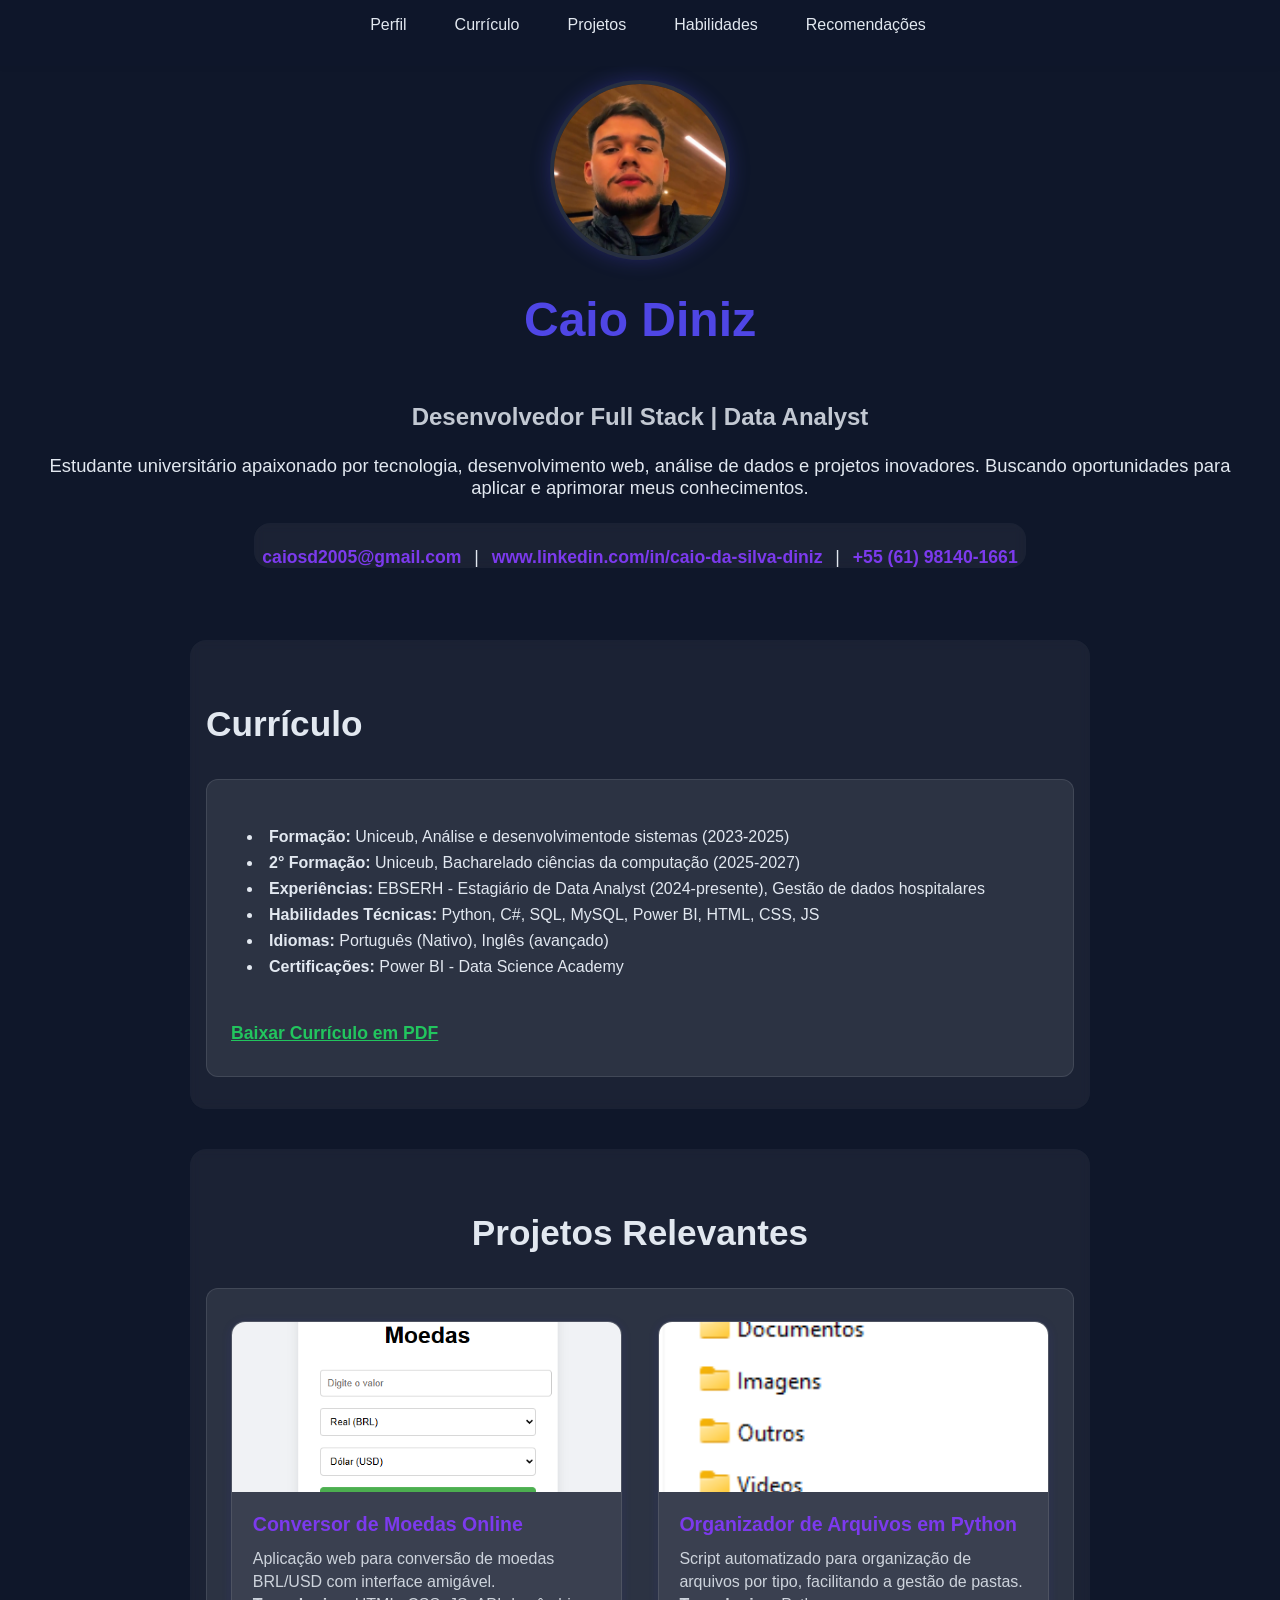
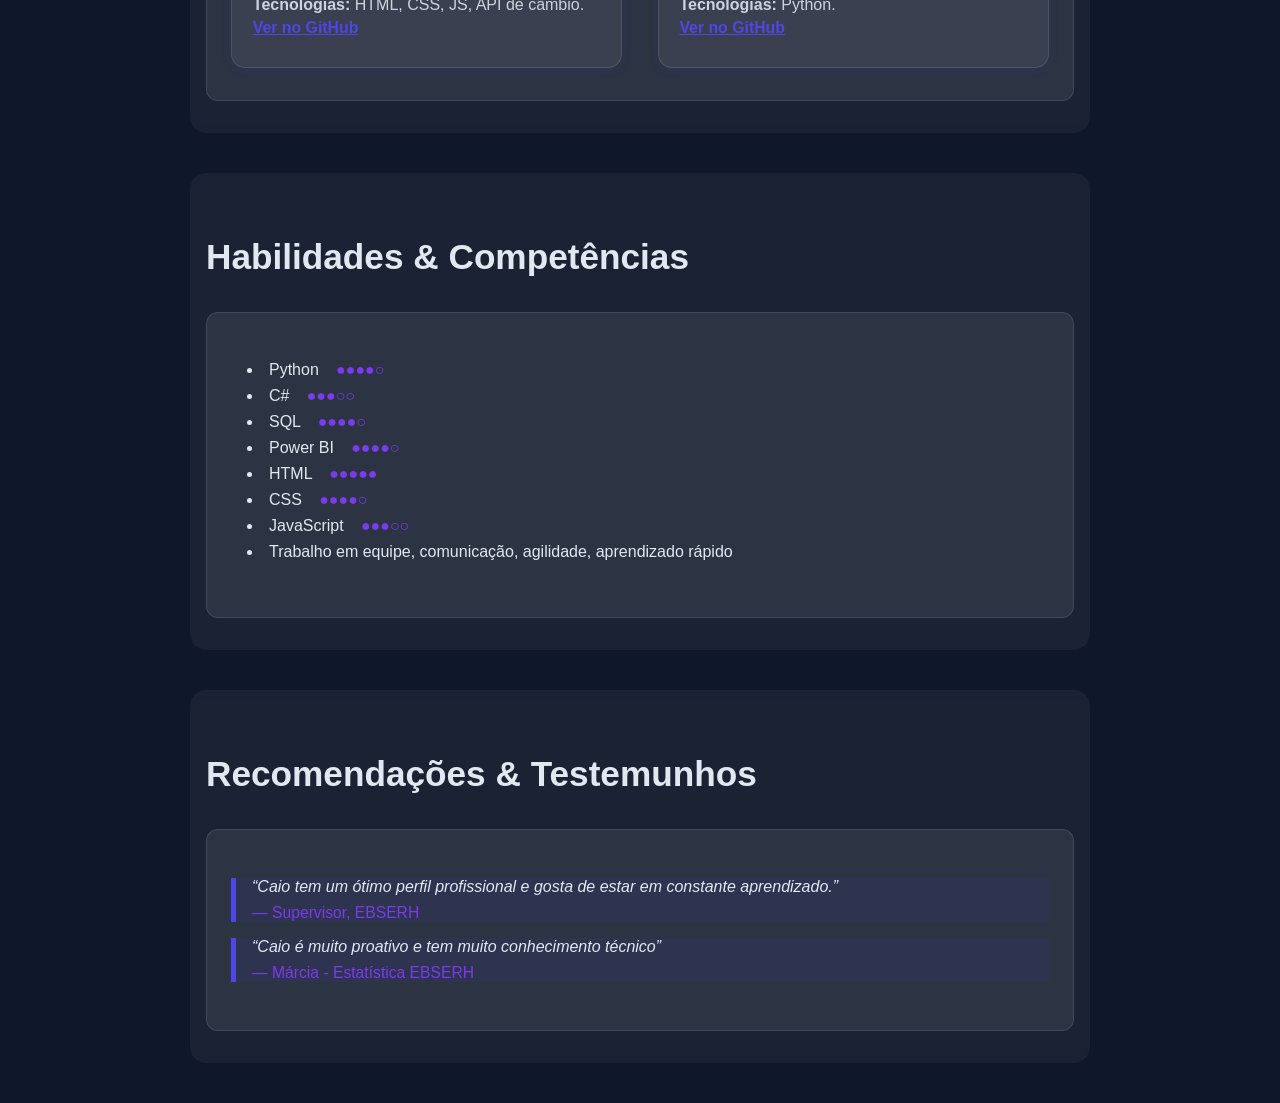
<file: portifólio/index.html>
<!DOCTYPE html>
<html lang="pt-BR">
<head>
    <meta charset="UTF-8">
    <title>portfolioHUB - Caio Diniz</title>
    <link rel="stylesheet" href="styles.css">
</head>
<body>

    <!-- Navegação -->
    <nav class="navegacao">
        <ul class="menu">
            <li><a class="menu-link" href="#perfil">Perfil</a></li>
            <li><a class="menu-link" href="#curriculo">Currículo</a></li>
            <li><a class="menu-link" href="#projetos">Projetos</a></li>
            <li><a class="menu-link" href="#habilidades">Habilidades</a></li>
            <li><a class="menu-link" href="#recomendacoes">Recomendações</a></li>
        </ul>
    </nav>

    <!-- Perfil Pessoal -->
    <header class="cabecalho" id="perfil">
        <img src="Foto_perfil.jpg" alt="Foto profissional de Caio Diniz" class="foto-perfil">
        <h1 class="h1">Caio Diniz</h1>
        <h2 class="cabecalho-subtitulo">Desenvolvedor Full Stack | Data Analyst</h2>
        <p class="sobre-paragrafo">
            Estudante universitário apaixonado por tecnologia, desenvolvimento web, análise de dados e projetos inovadores. Buscando oportunidades para aplicar e aprimorar meus conhecimentos.
        </p>
        <div class="contatos">
            <a href="mailto:caio@email.com">caiosd2005@gmail.com</a> |
            <a href="https://linkedin.com/in/caio-diniz" target="_blank" rel="noopener">www.linkedin.com/in/caio-da-silva-diniz</a> |
            <a>+55 (61) 98140-1661</a>
        </div>
    </header>

    <!-- Currículo -->
    <section class="sobre" id="curriculo">
        <h2 class="sobre-titulo">Currículo</h2>
        <div class="sobre-caixa">
            <ul>
                <li><strong>Formação:</strong> Uniceub, Análise e desenvolvimentode sistemas (2023-2025)</li>
                <li><strong>2° Formação:</strong> Uniceub, Bacharelado ciências da computação (2025-2027)</li>
                <li><strong>Experiências:</strong> EBSERH - Estagiário de Data Analyst (2024-presente), Gestão de dados hospitalares</li>
                <li><strong>Habilidades Técnicas:</strong> Python, C#, SQL, MySQL, Power BI, HTML, CSS, JS</li>
                <li><strong>Idiomas:</strong> Português (Nativo), Inglês (avançado)</li>
                <li><strong>Certificações:</strong> Power BI - Data Science Academy</li>
            </ul>
            <a href="Currículo - Caio da Silva Diniz.pdf" target="_blank" rel="noopener">Baixar Currículo em PDF</a>
        </div>
    </section>

    <!-- Projetos -->
    <section class="projetos" id="projetos">
        <h2 class="projetos-titulo">Projetos Relevantes</h2>
        <div class="projetos-caixa">
            <div class="projetos-card">
                <img src="conversor de moedas.png" alt="Conversor de Moedas" class="projetos-imagem">
                <div class="caixa-texto-projeto">
                    <h3 class="info-projetos">Conversor de Moedas Online</h3>
                    <p class="paragrafo-projeto">
                        Aplicação web para conversão de moedas BRL/USD com interface amigável.<br>
                        <strong>Tecnologias:</strong> HTML, CSS, JS, API de câmbio.<br>
                        <a href="https://github.com/codewithcaio/conversor-moedas" target="_blank" rel="noopener">Ver no GitHub</a>
                    </p>
                </div>
            </div>
            <div class="projetos-card">
                <img src="bot.png" alt="Bot Organizador de Arquivos" class="projetos-imagem">
                <div class="caixa-texto-projeto">
                    <h3 class="info-projetos">Organizador de Arquivos em Python</h3>
                    <p class="paragrafo-projeto">
                        Script automatizado para organização de arquivos por tipo, facilitando a gestão de pastas.<br>
                        <strong>Tecnologias:</strong> Python.<br>
                        <a href="https://github.com/codewithcaio/BOT-organizador-arquivos" target="_blank" rel="noopener">Ver no GitHub</a>
                    </p>
                </div>
            </div>
        </div>
    </section>

    <!-- Habilidades -->
    <section class="sobre" id="habilidades">
        <h2 class="sobre-titulo">Habilidades & Competências</h2>
        <div class="sobre-caixa">
            <ul>
                <li>Python <span>●●●●○</span></li>
                <li>C# <span>●●●○○</span></li>
                <li>SQL <span>●●●●○</span></li>
                <li>Power BI <span>●●●●○</span></li>
                <li>HTML <span>●●●●●</span></li>
                <li>CSS <span>●●●●○</span></li>
                <li>JavaScript <span>●●●○○</span></li>
                <li>Trabalho em equipe, comunicação, agilidade, aprendizado rápido</li>
            </ul>

        </div>
    </section>

    <!-- Recomendações -->
    <section class="sobre" id="recomendacoes">
        <h2 class="sobre-titulo">Recomendações & Testemunhos</h2>
        <div class="sobre-caixa">
            <blockquote>
                “Caio tem um ótimo perfil profissional e gosta de estar em constante aprendizado.”<br>
                <cite>— Supervisor, EBSERH</cite>
            </blockquote>
            <blockquote>
                “Caio é muito proativo e tem muito conhecimento técnico”<br>
                <cite>— Márcia - Estatística EBSERH</cite>
            </blockquote>
        </div>
    </section>

</body>
</html>
</file>
<file: portifólio/styles.css>
* {
    margin: 0;
    padding: 0;
    box-sizing: border-box;
    font-family: 'Segoe UI', Tahoma, Geneva, Verdana, sans-serif;
}

/* Variáveis de cores e estilos globais */
:root {
    --primaria: #4f46e5;
    --secundaria: #7c3aed;
    --escuro: #0f172a;
    --maisEscuro: #0a0f1c;
    --claro: #e2e8f0;
    --vidro: rgba(255, 255, 255, 0.1);
    --destaque: #22c55e;
}

/* Background e cor principal */
body {
    background-color: var(--escuro);
    color: var(--claro);
    min-height: 100vh;
}

/* Navegação */
.navegacao {
    position: fixed;
    top: 0;
    width: 100%;
    z-index: 100;
    /* padding: 0.35rem 0;   /* altura bem reduzida */
    background: rgba(15, 23, 42, 0.5);  /* mais opaca, ainda mais fina */
    box-shadow: 0 2px 6px rgba(0,0,0,0.04);
    transition: background 0.3s, padding 0.3s;
}


.menu {
    display: flex;
    justify-content: center;
    list-style: none;
    gap: 3rem;
}

.menu-link {
    text-decoration: none;
    color: var(--claro);
    font-weight: 500;
    position: relative;
    padding: 0.5rem 0;
    transition: color 0.3s;
}
.menu-link::after {
    content: '';
    height: 2px;
    width: 0%;
    position: absolute;
    bottom: 0;
    left: 0;
    background: linear-gradient(90deg, var(--primaria), var(--secundaria));
    transition: width 0.5s ease;
}
.menu-link:hover {
    color: var(--primaria);
}
.menu-link:hover::after {
    width: 100%;
}

/* Cabecalho */
.cabecalho {
    min-height: 60vh;
    display: flex;
    flex-direction: column;
    align-items: center;
    justify-content: center;
    padding: 5rem 2rem 2rem 2rem;
}

.foto-perfil {
    width: 180px;
    height: 180px;
    object-fit: cover;
    border-radius: 50%;
    border: 4px solid var(--vidro);
    box-shadow: 0 0 20px rgba(79,70,229,0.3);
    margin-bottom: 2rem;
}

.h1, h1 {
    font-size: 3rem;
    color: var(--primaria);
    font-weight: bold;
    margin-bottom: 1rem;
}
.cabecalho-subtitulo {
    font-size: 1.5rem;
    color: var(--claro);
    opacity: 0.85;
    margin-bottom: 1.5rem;
}
.sobre-paragrafo {
    text-align: center;
    font-size: 1.15rem;
    margin-bottom: 1.5rem;
    color: var(--claro);
}
.contatos {
    text-align: center;
    margin-bottom: 1rem;
    font-size: 1.1rem;
}
.contatos a {
    color: var(--secundaria);
    font-weight: bold;
    text-decoration: none;
    margin: 0 0.5rem;
    transition: color 0.2s;
}
.contatos a:hover {
    color: var(--destaque);
}

/* Seções principais */
section {
    width: 100%;
    max-width: 900px;
    margin: 0 auto;
    padding: 2rem 1rem;
}

/* Títulos de seção */
h2, .sobre-titulo, .projetos-titulo, .contatos-titulo {
    font-size: 2.2rem;
    font-weight: bold;
    color: var(--claro);
    margin-bottom: 2.2rem;
    margin-top: 2.5rem;
    text-align: left;
}

.sobre, .projetos, .contatos {
    margin-bottom: 2.5rem;
    padding-top: 1.5rem;
    border-radius: 16px;
    backdrop-filter: blur(5px);
    background: rgba(255,255,255,0.05);
}

/* Caixa de conteúdo */
.sobre-caixa, .projetos-caixa, .formulario-contato {
    margin-top: 1.2rem;
    padding: 2rem 1.5rem;
    border-radius: 12px;
    background: rgba(255,255,255,0.08);
    border: 1px solid var(--vidro);
}

/* Listas e textos */
ul, .sobre-caixa ul, .projetos-caixa ul {
    list-style: disc inside;
    margin-top: 1rem;
    margin-bottom: 1.5rem;
    padding-left: 1rem;
    font-size: 1rem;
    color: var(--claro);
}
li {
    margin-bottom: 0.5rem;
}

/* Projetos */
.projetos-titulo {
    text-align: center;
}
.projetos-caixa {
    display: grid;
    grid-template-columns: repeat(auto-fit, minmax(320px, 1fr));
    gap: 2.2rem;
    margin-top: 1rem;
}
.projetos-card {
    background: rgba(255,255,255,0.07);
    border-radius: 14px;
    border: 1px solid var(--vidro);
    overflow: hidden;
    transition: box-shadow 0.3s, transform 0.3s;
    cursor: pointer;
    box-shadow: 0 2px 11px rgba(79,70,229,0.1);
    display: flex;
    flex-direction: column;
}
.projetos-card:hover {
    box-shadow: 0 4px 18px rgba(79,70,229,0.2);
    transform: translateY(-8px) scale(1.02);
}
.projetos-imagem {
    height: 170px;
    width: 100%;
    object-fit: cover;
}
.caixa-texto-projeto {
    padding: 1.3rem;
}
.info-projetos {
    font-size: 1.22rem;
    color: var(--secundaria);
    margin-bottom: 0.7rem;
    font-weight: bold;
}
.paragrafo-projeto {
    color: rgba(226,232,240,0.88);
    line-height: 1.45rem;
    font-size: 1rem;
    margin-bottom: 0.4rem;
}
.paragrafo-projeto a {
    color: var(--primaria);
    text-decoration: underline;
    font-weight: bold;
    font-size: 0.99rem;
}
.paragrafo-projeto a:hover {
    color: var(--destaque);
}

/* Habilidades */
.sobre-caixa ul span {
    color: var(--secundaria);
    font-size: 1rem;
    margin-left: 0.8rem;
}

/* Recomendações */
blockquote {
    border-left: 5px solid var(--primaria);
    margin: 1rem 0;
    padding-left: 1rem;
    font-style: italic;
    background: rgba(79,70,229,0.07);
    color: var(--claro);
}
cite {
    display: block;
    font-size: 0.98rem;
    color: var(--secundaria);
    margin-top: 0.5rem;
    font-style: normal;
}

/* Formulário de contato */
.formulario-contato {
    max-width: 400px;
    margin: 0 auto;
    background: rgba(255,255,255,0.05);
    padding: 1.7rem;
    border: 1px solid var(--vidro);
    border-radius: 12px;
}
.grupo-form {
    margin-bottom: 1.2rem;
}
.campo-form {
    width: 100%;
    padding: 1rem;
    background: rgba(255,255,255,0.09);
    border-radius: 8px;
    color: var(--claro);
    border: 1px solid var(--vidro);
    outline: none;
    font-size: 1rem;
    margin-bottom: 0.7rem;
    transition: border-color 0.3s, box-shadow 0.3s;
}
.campo-form:focus {
    border-color: var(--secundaria);
    box-shadow: 0 0 10px rgba(79,70,229,0.18);
}
.botao-form {
    color: var(--claro);
    background: linear-gradient(45deg, var(--primaria), var(--secundaria));
    padding: 1rem 2rem;
    border: none;
    border-radius: 8px;
    cursor: pointer;
    font-weight: bold;
    width: 100%;
    transition: transform 0.2s, box-shadow 0.2s;
    font-size: 1.1rem;
}
.botao-form:hover {
    transform: translateY(-3px);
    box-shadow: 0 2px 10px rgba(79,70,229,0.4);
}

/* Responsivo */
@media (max-width: 700px) {
    .cabecalho, section {
        padding: 2rem 0.5rem;
    }
    .projetos-caixa {
        grid-template-columns: 1fr;
        gap: 1.4rem;
    }
    .foto-perfil {
        width: 120px;
        height: 120px;
    }
    h2, .sobre-titulo, .projetos-titulo, .contatos-titulo {
        font-size: 1.5rem;
        margin-bottom: 1.2rem;
        margin-top: 1.5rem;
    }
}

/* Link currículo */
.sobre-caixa a {
    display: inline-block;
    margin-top: 1.4rem;
    color: var(--destaque);
    text-decoration: underline;
    font-weight: bold;
    font-size: 1.1rem;
}
.sobre-caixa a:hover {
    color: var(--primaria);
}
</file>
